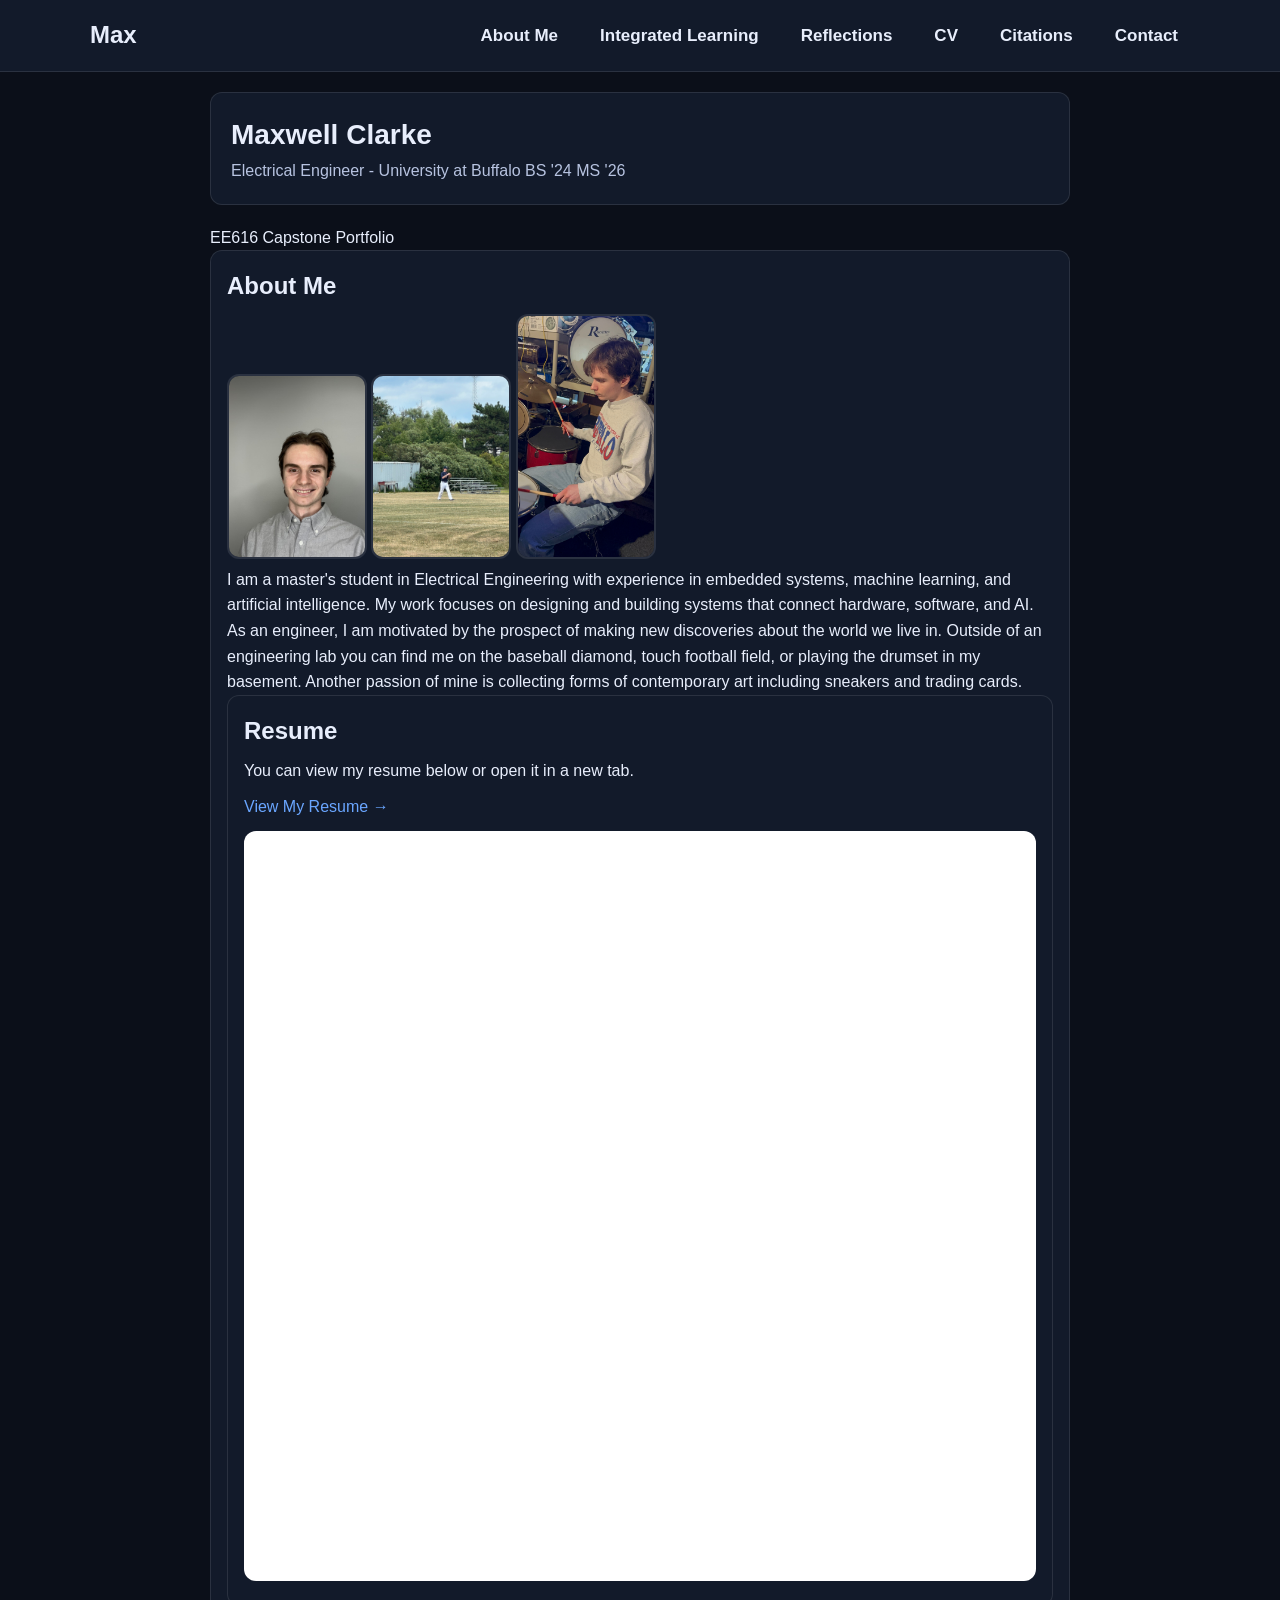
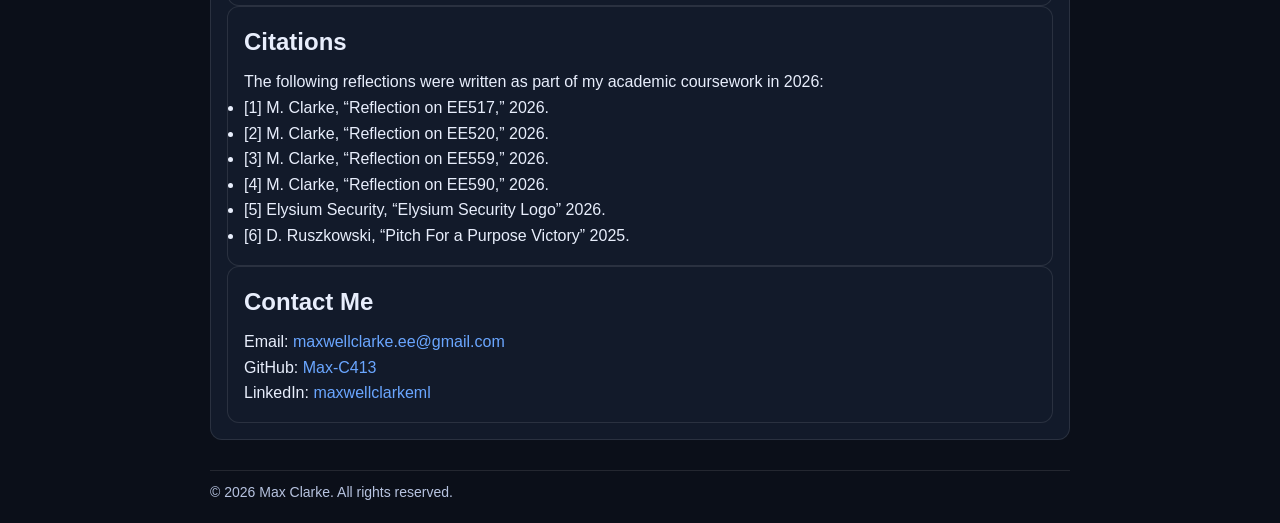
<file: index.html>
<!DOCTYPE html>
<html lang="en">
<head>
  <meta charset="UTF-8" />
  <meta name="viewport" content="width=device-width, initial-scale=1.0" />
  <title>Maxwell Clarke</title>
  <link rel="stylesheet" href="assets/css/style.css" />
</head>
<body>
  <div class="nav">
    <div class="nav-inner">
      <a class="brand" href="#top">Max</a>
      <div class="tabs">
        <a class="tab" href="#about">About Me</a>
        <a class="tab" href="integrated.html">Integrated Learning</a>
        <a class="tab" href="reflections.html">Reflections</a>
        <a class="tab" href="#cv">CV</a>
        <a class="tab" href="#citations">Citations</a>
        <a class="tab" href="#contact">Contact</a>
      </div>
    </div>
  </div>

  <div class="container" id="top">
    <section class="hero">
      <h1>Maxwell Clarke</h1>
      <p>
        Electrical Engineer - University at Buffalo BS '24 MS '26
      </p>
    </section>

    <div class="badges">
      <span class="badge"> EE616 Capstone Portfolio</span>
    </div>

    <div class="grid">
      <section id="about" class="card">
        <h2>About Me</h2>

        <img src="assets/images/graymax.jpg" alt="Profile Photo" class="profile-img">
        <img src="assets/images/maxbase.jpg" alt="Profile Photo" class="profile-img">
        <img src="assets/images/maxdrum.jpg" alt="Profile Photo" class="profile-img">


        
        <p>
          I am a master's student in Electrical Engineering with experience in
          embedded systems, machine learning, and artificial intelligence. My work
          focuses on designing and building systems that connect hardware, software,
          and AI.  As an engineer, I am motivated by the prospect of making new discoveries about the world we live in.  Outside of an engineering lab you can find me on the baseball diamond, touch football field, 
          or playing the drumset in my basement. Another passion of mine is collecting forms of contemporary art including sneakers and trading cards.
        </
      </section>

   
  <section id="cv" class="card">
  <h2>Resume</h2>

  <p>
    You can view my resume below or open it in a new tab.
  </p>

  <p style="margin-top:10px;">
    <a href="assets/reflections/maxresume.pdf" target="_blank">
      View My Resume →
    </a>
  </p>

  <iframe 
    class="pdf-frame" 
    src="assets/reflections/maxresume.pdf">
  </iframe>

</section>


 
   <section id="citations" class="card">
  <h2>Citations</h2>

  <p>
    The following reflections were written as part of my academic coursework in 2026:
  </p>

  <ul class="list">
    <li>[1] M. Clarke, “Reflection on EE517,” 2026.</li>
    <li>[2] M. Clarke, “Reflection on EE520,” 2026.</li>
    <li>[3] M. Clarke, “Reflection on EE559,” 2026.</li>
    <li>[4] M. Clarke, “Reflection on EE590,” 2026.</li>
    
    <li>[5] Elysium Security, “Elysium Security Logo” 2026.</li>
    <li>[6] D. Ruszkowski, “Pitch For a Purpose Victory” 2025.</li>
    
  </ul>
</section>


      
      <section id="contact" class="card">
        <h2>Contact Me</h2>
        <p>Email: <a href="mailto:maxwellclarke.ee@gmail.com">maxwellclarke.ee@gmail.com</a></p>
        <p>GitHub: <a href="https://github.com/Max-C413">Max-C413</a></p>
        <p>LinkedIn: <a href="https://www.linkedin.com/in/maxwell_clarke_ml/">maxwellclarkeml</a></p>
      </section>
    </div>

    <footer class="footer">
      <p>© 2026 Max Clarke. All rights reserved.</p>
    </footer>
  </div>
</body>
</html>
</file>
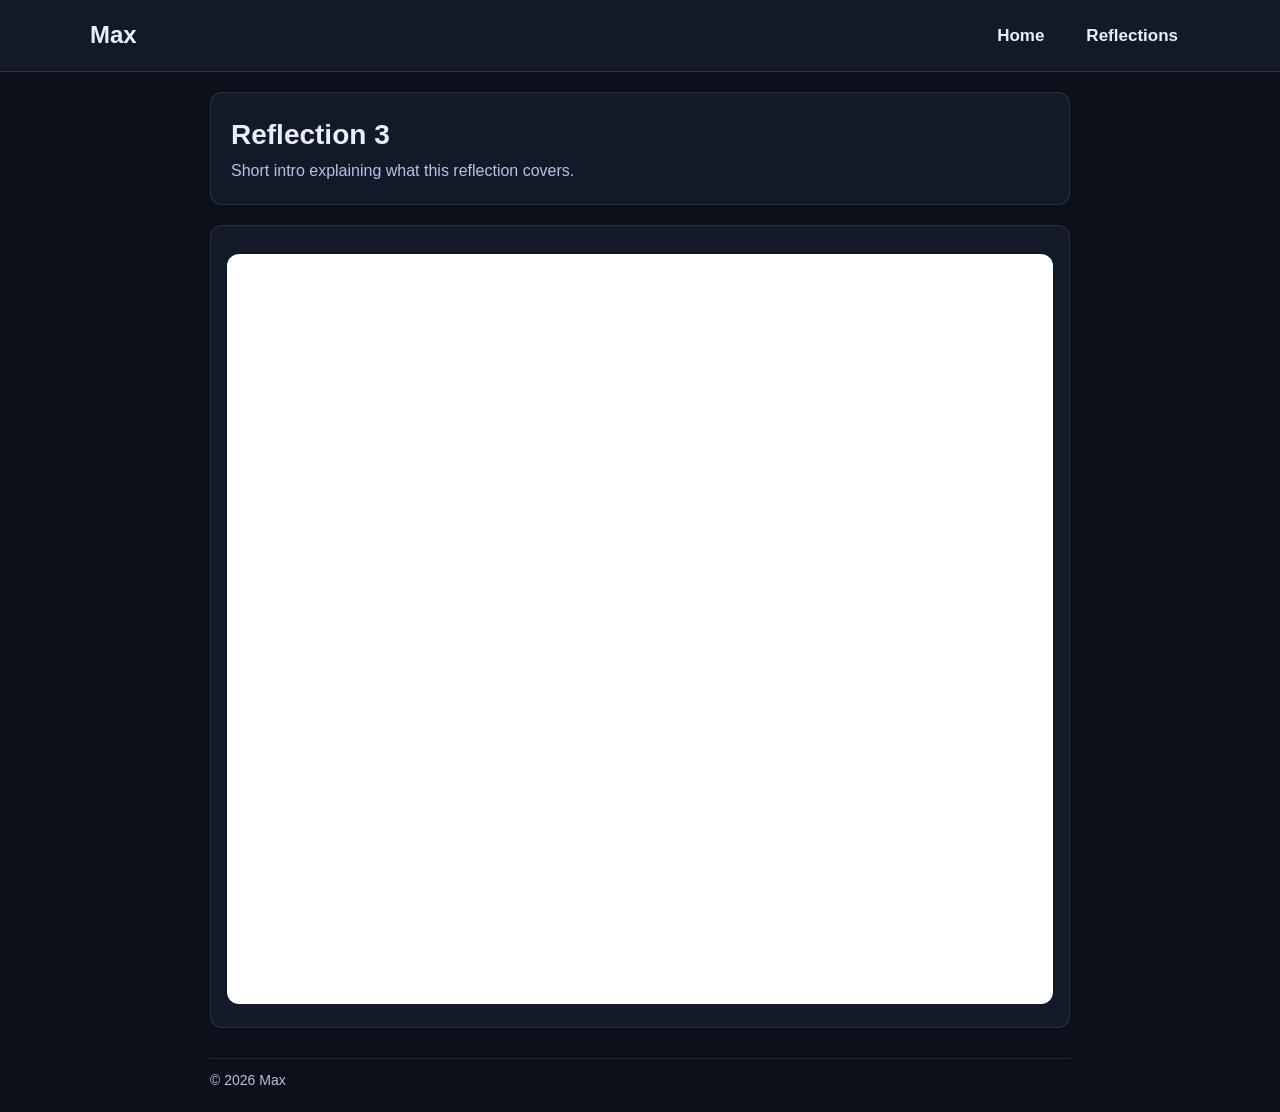
<file: Reflection 3on EE559.html>
<!DOCTYPE html>
<html lang="en">
<head>
  <meta charset="UTF-8" />
  <title>Reflection 3 | Max</title>
  <link rel="stylesheet" href="assets/css/style.css" />
</head>
<body>

<div class="nav">
  <div class="nav-inner">
    <a class="brand" href="index.html">Max</a>
    <div class="tabs">
      <a class="tab" href="index.html">Home</a>
      <a class="tab" href="reflections.html">Reflections</a>
    </div>
  </div>
</div>

<div class="container">
  <section class="hero">
    <h1>Reflection 3</h1>
    <p>Short intro explaining what this reflection covers.</p>
  </section>

  <div class="card">
    <iframe
      class="pdf-frame"
      src="assets/reflections/Reflection on EE559.pdf">
    </iframe>
  </div>

  <div class="footer">
    <p>© 2026 Max</p>
  </div>
</div>

</body>
</html>
</file>
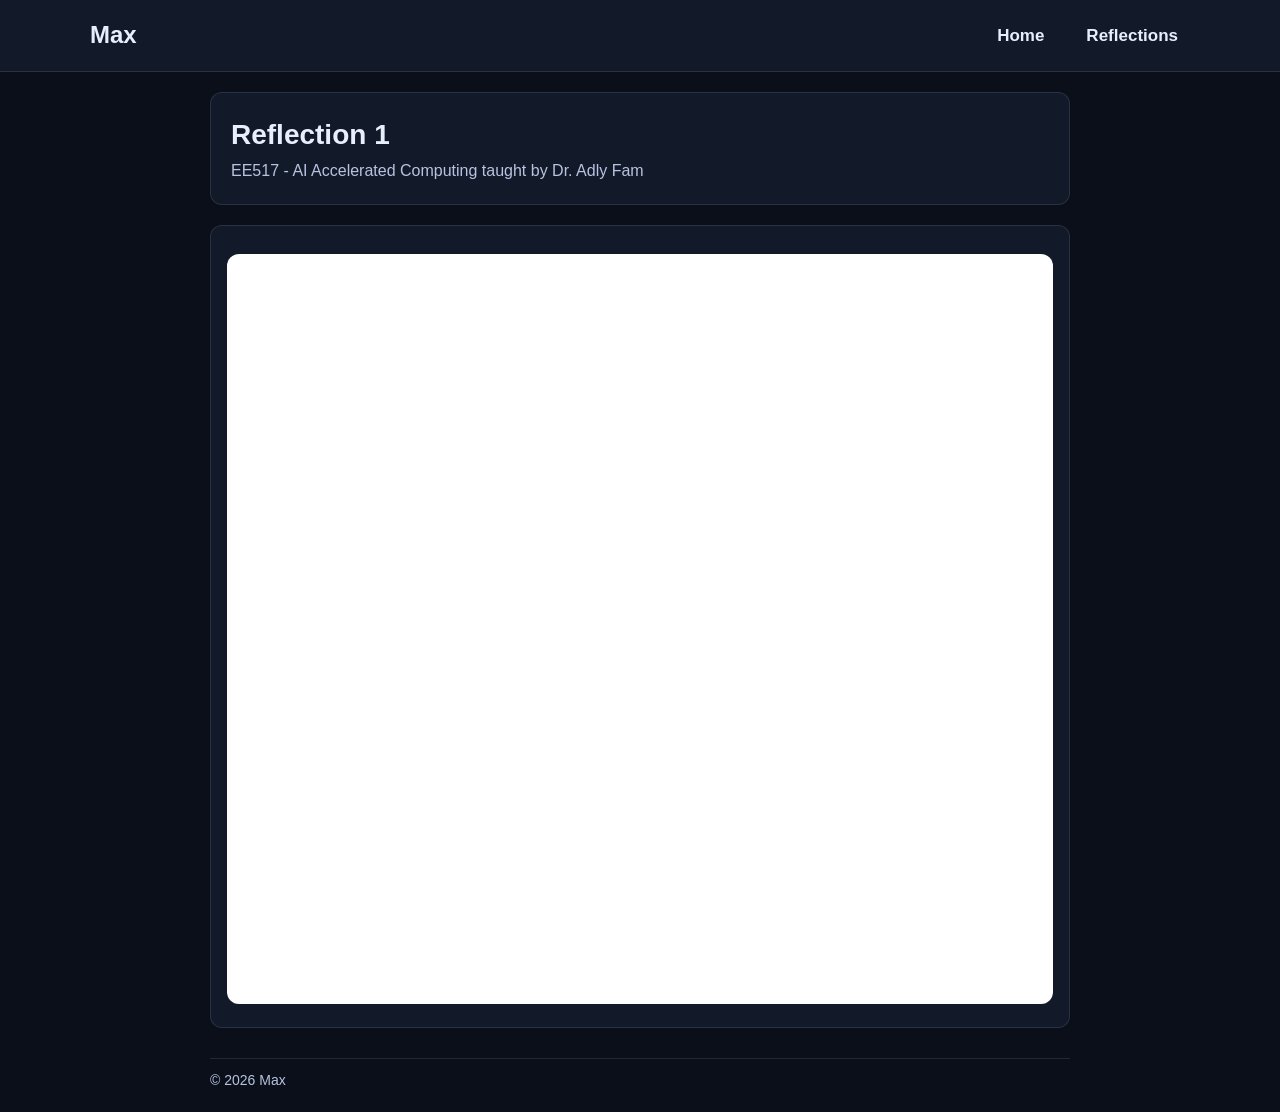
<file: Reflection on EE517.html>
<!DOCTYPE html>
<html lang="en">
<head>
  <meta charset="UTF-8" />
  <title>Reflection 1 | Max</title>
  <link rel="stylesheet" href="assets/css/style.css" />
</head>
<body>

<div class="nav">
  <div class="nav-inner">
    <a class="brand" href="index.html">Max</a>
    <div class="tabs">
      <a class="tab" href="index.html">Home</a>
      <a class="tab" href="reflections.html">Reflections</a>
    </div>
  </div>
</div>

<div class="container">
  <section class="hero">
    <h1>Reflection 1</h1>
    <p>EE517 - AI Accelerated Computing taught by Dr. Adly Fam</p>
  </section>

  <div class="card">
    <iframe
      class="pdf-frame"
      src="assets/reflections/ee517.pdf">
    </iframe>
  </div>

  <div class="footer">
    <p>© 2026 Max</p>
  </div>
</div>

</body>
</html>
</file>
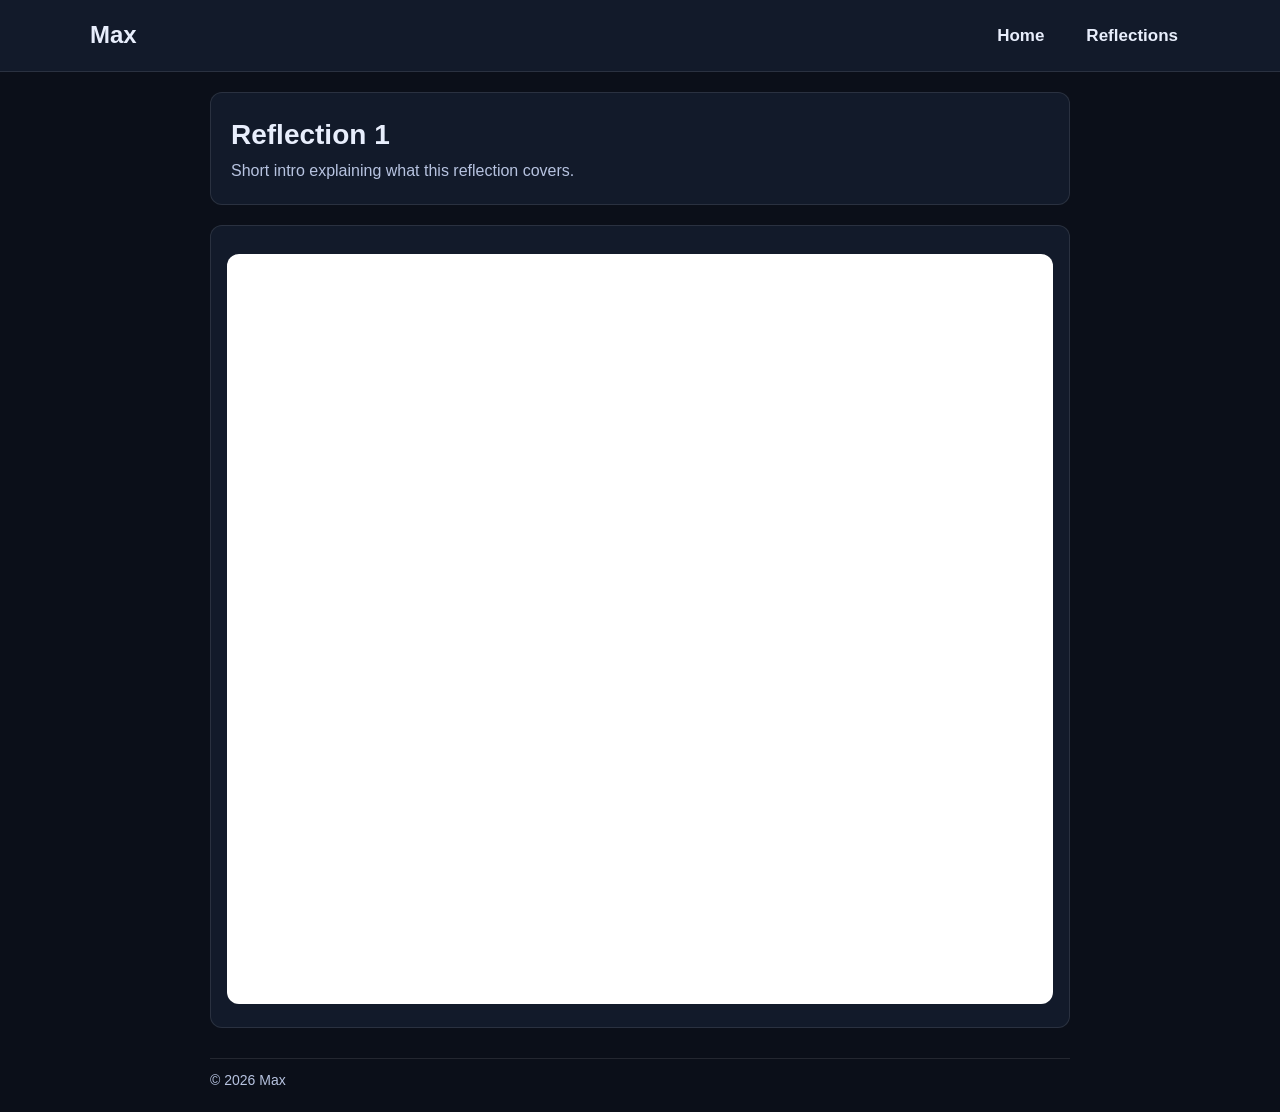
<file: Reflection On EE517.html>
<!DOCTYPE html>
<html lang="en">
<head>
  <meta charset="UTF-8" />
  <title>Reflection 1 | Max</title>
  <link rel="stylesheet" href="assets/css/style.css" />
</head>
<body>

<div class="nav">
  <div class="nav-inner">
    <a class="brand" href="index.html">Max</a>
    <div class="tabs">
      <a class="tab" href="index.html">Home</a>
      <a class="tab" href="reflections.html">Reflections</a>
    </div>
  </div>
</div>

<div class="container">
  <section class="hero">
    <h1>Reflection 1</h1>
    <p>Short intro explaining what this reflection covers.</p>
  </section>

  <div class="card">
    <iframe
      class="pdf-frame"
      src="assets/reflections/Reflection on EE517.pdf">
    </iframe>
  </div>

  <div class="footer">
    <p>© 2026 Max</p>
  </div>
</div>

</body>
</html>
</file>
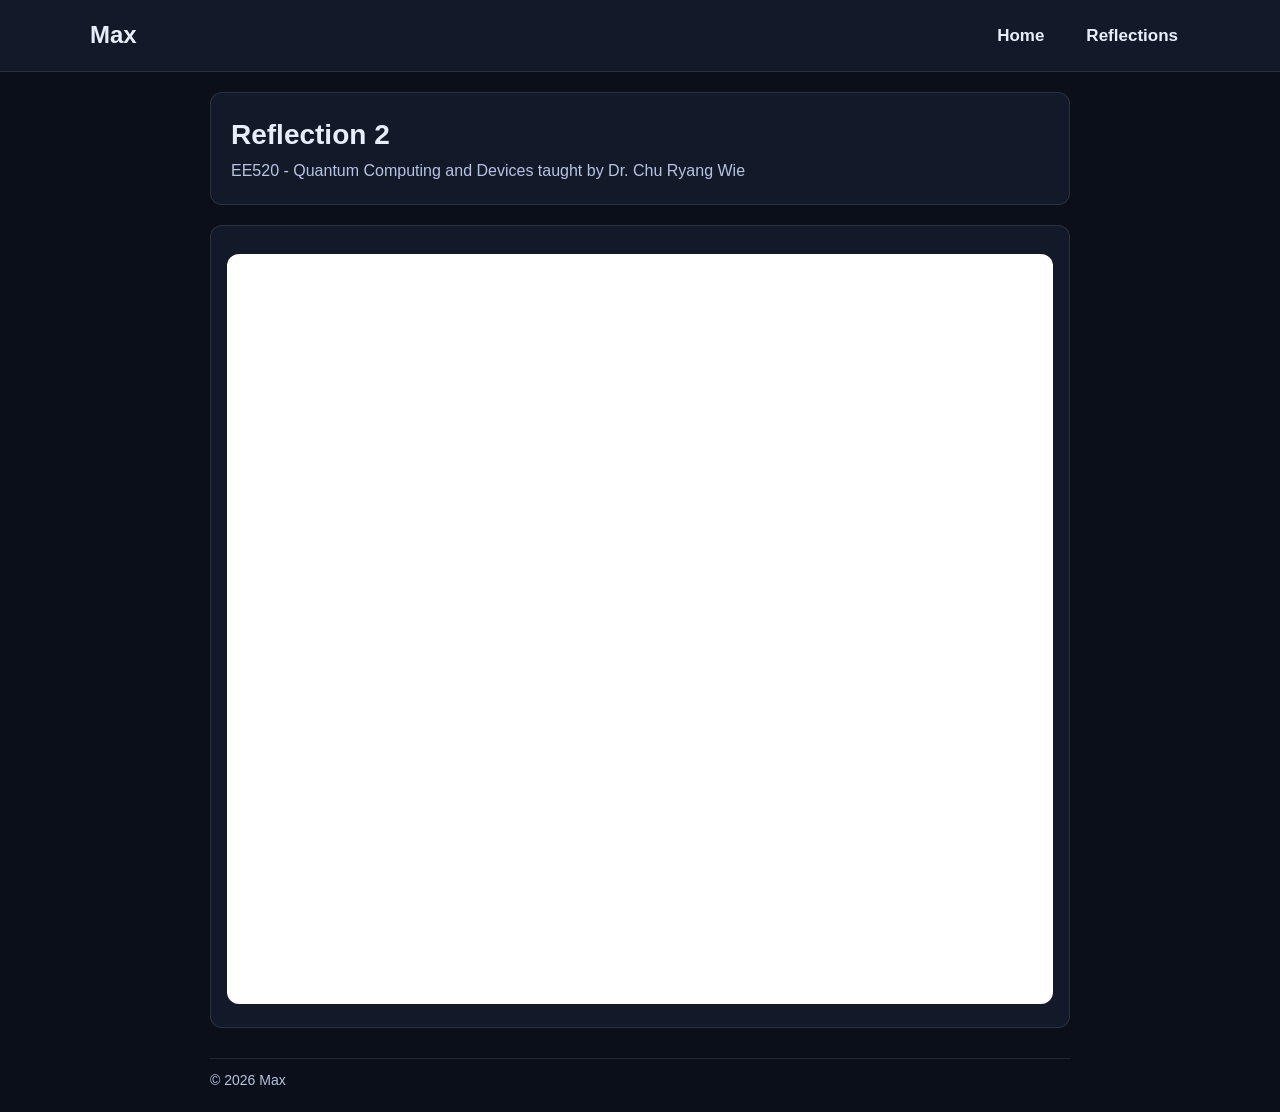
<file: Reflection on EE520.html>
<!DOCTYPE html>
<html lang="en">
<head>
  <meta charset="UTF-8" />
  <title>Reflection 2 | Max</title>
  <link rel="stylesheet" href="assets/css/style.css" />
</head>
<body>

<div class="nav">
  <div class="nav-inner">
    <a class="brand" href="index.html">Max</a>
    <div class="tabs">
      <a class="tab" href="index.html">Home</a>
      <a class="tab" href="reflections.html">Reflections</a>
    </div>
  </div>
</div>

<div class="container">
  <section class="hero">
    <h1>Reflection 2</h1>
    <p>EE520 - Quantum Computing and Devices taught by Dr. Chu Ryang Wie</p>
  </section>

  <div class="card">
    <iframe
      class="pdf-frame"
      src="assets/reflections/ee520.pdf">
    </iframe>
  </div>

  <div class="footer">
    <p>© 2026 Max</p>
  </div>
</div>

</body>
</html>
</file>
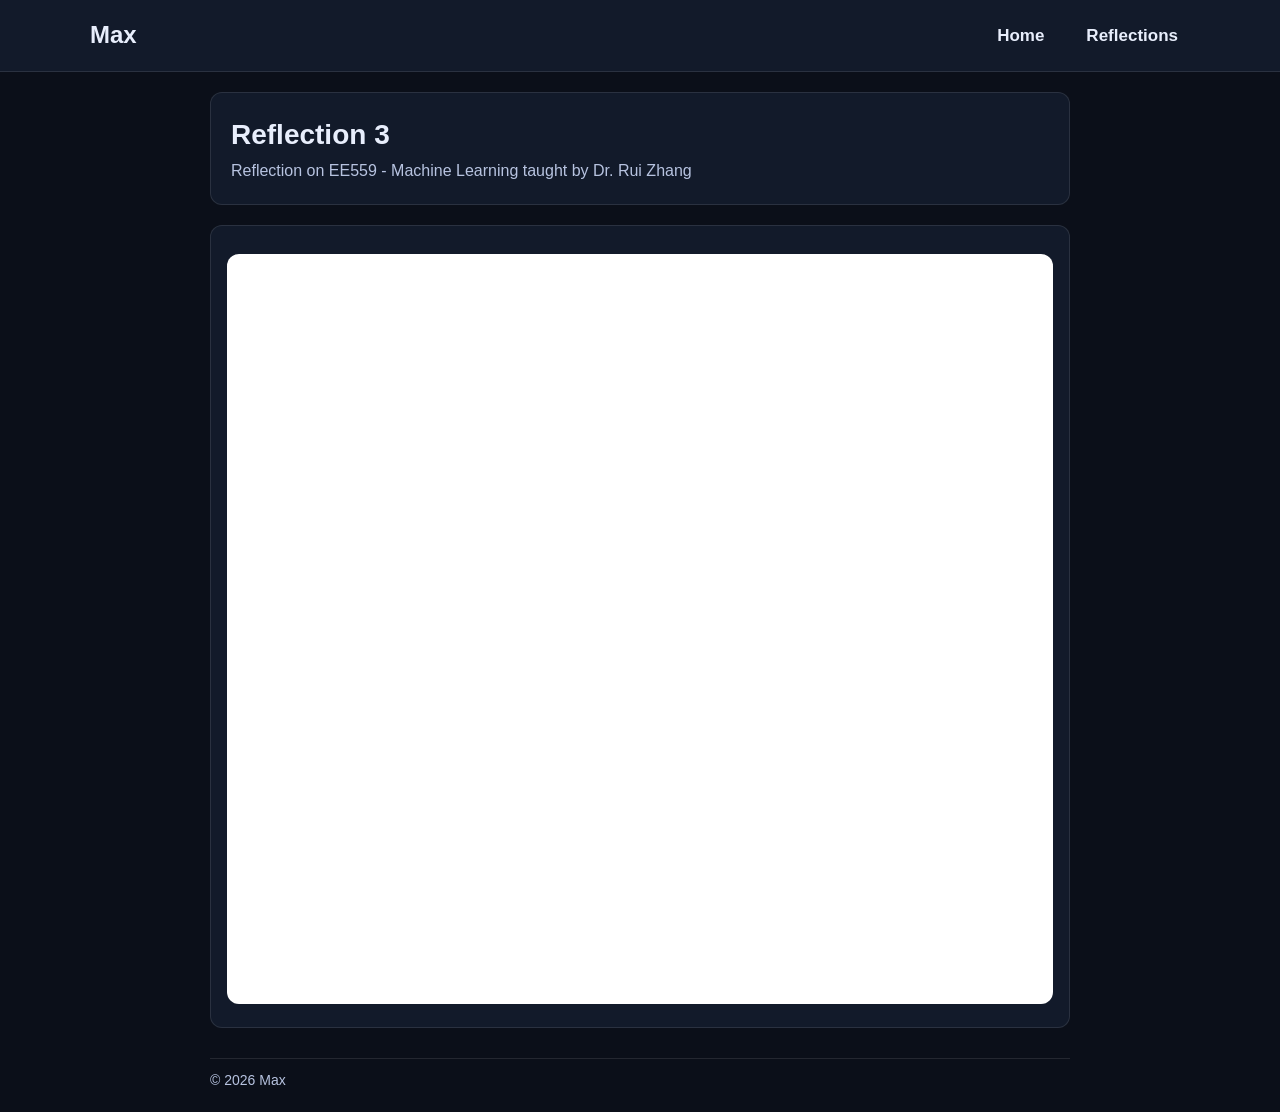
<file: Reflection on EE559.html>
<!DOCTYPE html>
<html lang="en">
<head>
  <meta charset="UTF-8" />
  <title>Reflection 3 | Max</title>
  <link rel="stylesheet" href="assets/css/style.css" />
</head>
<body>

<div class="nav">
  <div class="nav-inner">
    <a class="brand" href="index.html">Max</a>
    <div class="tabs">
      <a class="tab" href="index.html">Home</a>
      <a class="tab" href="reflections.html">Reflections</a>
    </div>
  </div>
</div>

<div class="container">
  <section class="hero">
    <h1>Reflection 3</h1>
    <p>Reflection on EE559 - Machine Learning taught by Dr. Rui Zhang</p>
  </section>

  <div class="card">
    <iframe
      class="pdf-frame"
      src="assets/reflections/ee559.pdf">
    </iframe>
  </div>

  <div class="footer">
    <p>© 2026 Max</p>
  </div>
</div>

</body>
</html>
</file>
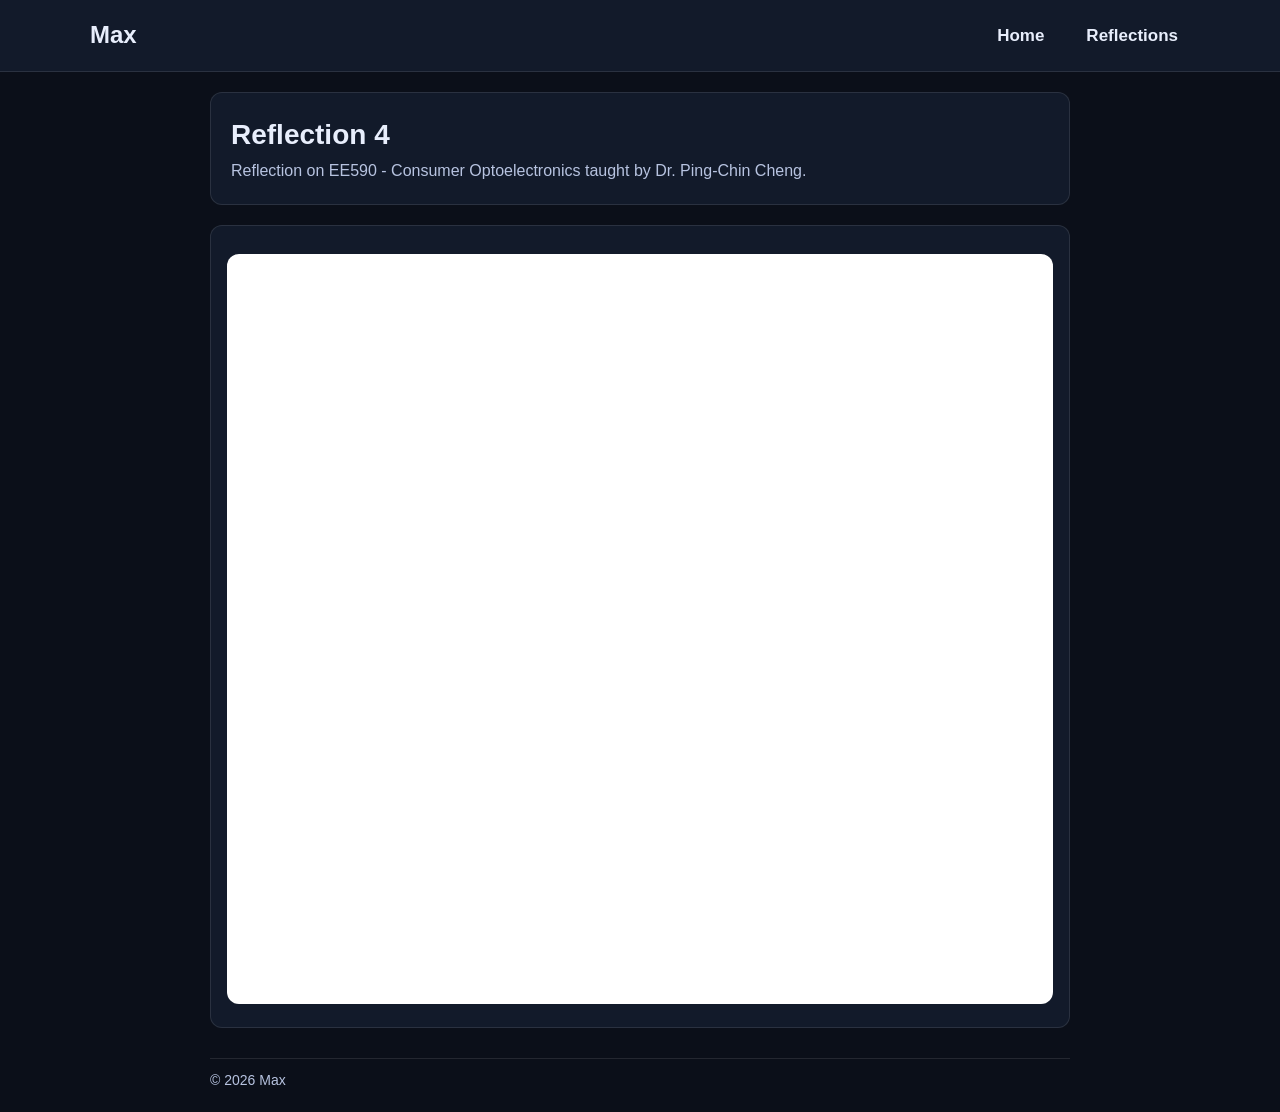
<file: Reflection on EE590.html>
<!DOCTYPE html>
<html lang="en">
<head>
  <meta charset="UTF-8" />
  <title>Reflection 4 | Max</title>
  <link rel="stylesheet" href="assets/css/style.css" />
</head>
<body>

<div class="nav">
  <div class="nav-inner">
    <a class="brand" href="index.html">Max</a>
    <div class="tabs">
      <a class="tab" href="index.html">Home</a>
      <a class="tab" href="reflections.html">Reflections</a>
    </div>
  </div>
</div>

<div class="container">
  <section class="hero">
    <h1>Reflection 4</h1>
    <p>Reflection on EE590 - Consumer Optoelectronics taught by Dr. Ping-Chin Cheng.</p>
  </section>

  <div class="card">
    <iframe
      class="pdf-frame"
      src="assets/reflections/ee590.pdf">
    </iframe>
  </div>

  <div class="footer">
    <p>© 2026 Max</p>
  </div>
</div>

</body>
</html>
</file>
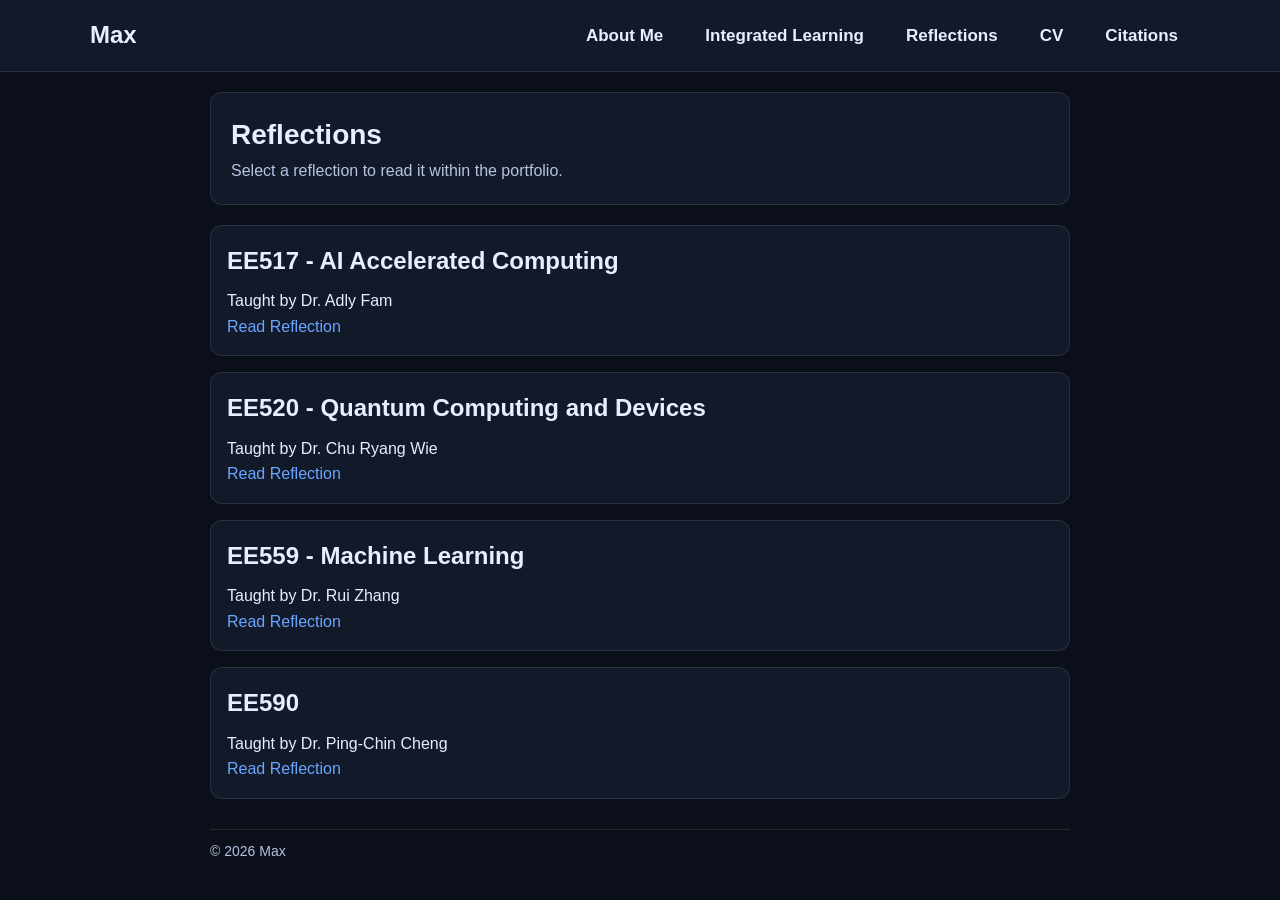
<file: reflections.html>
<!DOCTYPE html>
<html lang="en">
<head>
  <meta charset="UTF-8" />
  <title>Reflections | Max</title>
  <link rel="stylesheet" href="assets/css/style.css" />
</head>
<body>

<div class="nav">
  <div class="nav-inner">
    <a class="brand" href="index.html">Max</a>
    <div class="tabs">
      <a class="tab" href="index.html#about">About Me</a>
      <a class="tab" href="index.html#learning">Integrated Learning</a>
      <a class="tab Active" href="reflections.html">Reflections</a>
      <a class="tab" href="index.html#cv">CV</a>
      <a class="tab" href="index.html#citations">Citations</a>
    </div>
  </div>
</div>

<div class="container">
  <section class="hero">
    <h1>Reflections</h1>
    <p>Select a reflection to read it within the portfolio.</p>
  </section>

  <div class="grid">

    <div class="card half">
      <h2>EE517 - AI Accelerated Computing</h2>
      <p>Taught by Dr. Adly Fam</p>
      <a href="Reflection on EE517.html">Read Reflection</a>
    </div>

    <div class="card half">
      <h2>EE520 - Quantum Computing and Devices</h2>
      <p>Taught by Dr. Chu Ryang Wie</p>
      <a href="Reflection on EE520.html">Read Reflection</a>
    </div>

    <div class="card half">
      <h2>EE559 - Machine Learning</h2>
      <p>Taught by Dr. Rui Zhang</p>
      <a href="Reflection on EE559.html">Read Reflection</a>
    </div>

    <div class="card half">
      <h2>EE590</h2>
      <p>Taught by Dr. Ping-Chin Cheng</p>
      <a href="Reflection on EE590.html">Read Reflection</a>
    </div>

  </div>

  <div class="footer">
    <p>© 2026 Max</p>
  </div>
</div>

</body>
</html>
</file>
<file: assets/css/style.css>
:root {
  --bg: #0b0f19;
  --card: #121a2a;
  --text: #e8eefc;
  --muted: #b7c3e0;
  --accent: #6aa6ff;
  --border: rgba(255, 255, 255, 0.1);
}

/* Reset */
* {
  box-sizing: border-box;
  margin: 0;
  padding: 0;
}

/* Body */
body {
  font-family: Arial, sans-serif;
  background: var(--bg);
  color: var(--text);
  line-height: 1.6;
}

/* Layout container */
.container {
  max-width: 900px;
  margin: 0 auto;
  padding: 20px;
}

/* Hero section */
.hero {
  padding: 20px;
  border: 1px solid var(--border);
  border-radius: 12px;
  margin-bottom: 20px;
  background: var(--card);
}

.hero h1 {
  font-size: 28px;
}

.hero p {
  color: var(--muted);
}

/* Grid */
.grid {
  display: grid;
  gap: 16px;
}

/* Card */
.card {
  padding: 16px;
  border: 1px solid var(--border);
  border-radius: 12px;
  background: var(--card);
}

.card h2 {
  margin-bottom: 8px;
}

/* Links */
a {
  color: var(--accent);
  text-decoration: none;
}

a:hover {
  text-decoration: underline;
}

/* Footer */
.footer {
  margin-top: 30px;
  padding-top: 10px;
  border-top: 1px solid var(--border);
  color: var(--muted);
  font-size: 14px;
}

.pdf-frame {
  width: 100%;
  height: 750px;
  border: 1px solid var(--border);
  border-radius: 12px;
  margin-top: 12px;
  background: white;
}

.project-img {
  width: 100%;
  margin-top: 12px;
  border-radius: 10px;
  border: 1px solid var(--border);
}


.profile-img {
  width: 140px;
  border-radius: 12px;
  border: 2px solid var(--border);
}

/* Top navigation bar */
.nav {
  width: 100%;
  background: var(--card);
  border-bottom: 1px solid var(--border);
  padding: 14px 24px;
  position: sticky;
  top: 0;
  z-index: 1000;
}

.nav-inner {
  max-width: 1100px;
  margin: 0 auto;
  display: flex;
  justify-content: space-between;
  align-items: center;
  gap: 24px;
}

.brand {
  font-size: 24px;
  font-weight: 700;
  color: var(--text);
  text-decoration: none;
  white-space: nowrap;
}

.tabs {
  display: flex;
  flex-wrap: wrap;
  justify-content: center;
  gap: 18px;
}

.tab {
  color: var(--text);
  text-decoration: none;
  font-size: 17px;
  font-weight: 600;
  padding: 8px 12px;
  border-radius: 8px;
  transition: background 0.2s ease, color 0.2s ease;
}

.tab:hover {
  background: rgba(255, 255, 255, 0.08);
  text-decoration: none;
}

.tab.active {
  background: rgba(255, 255, 255, 0.12);
}
</file>
